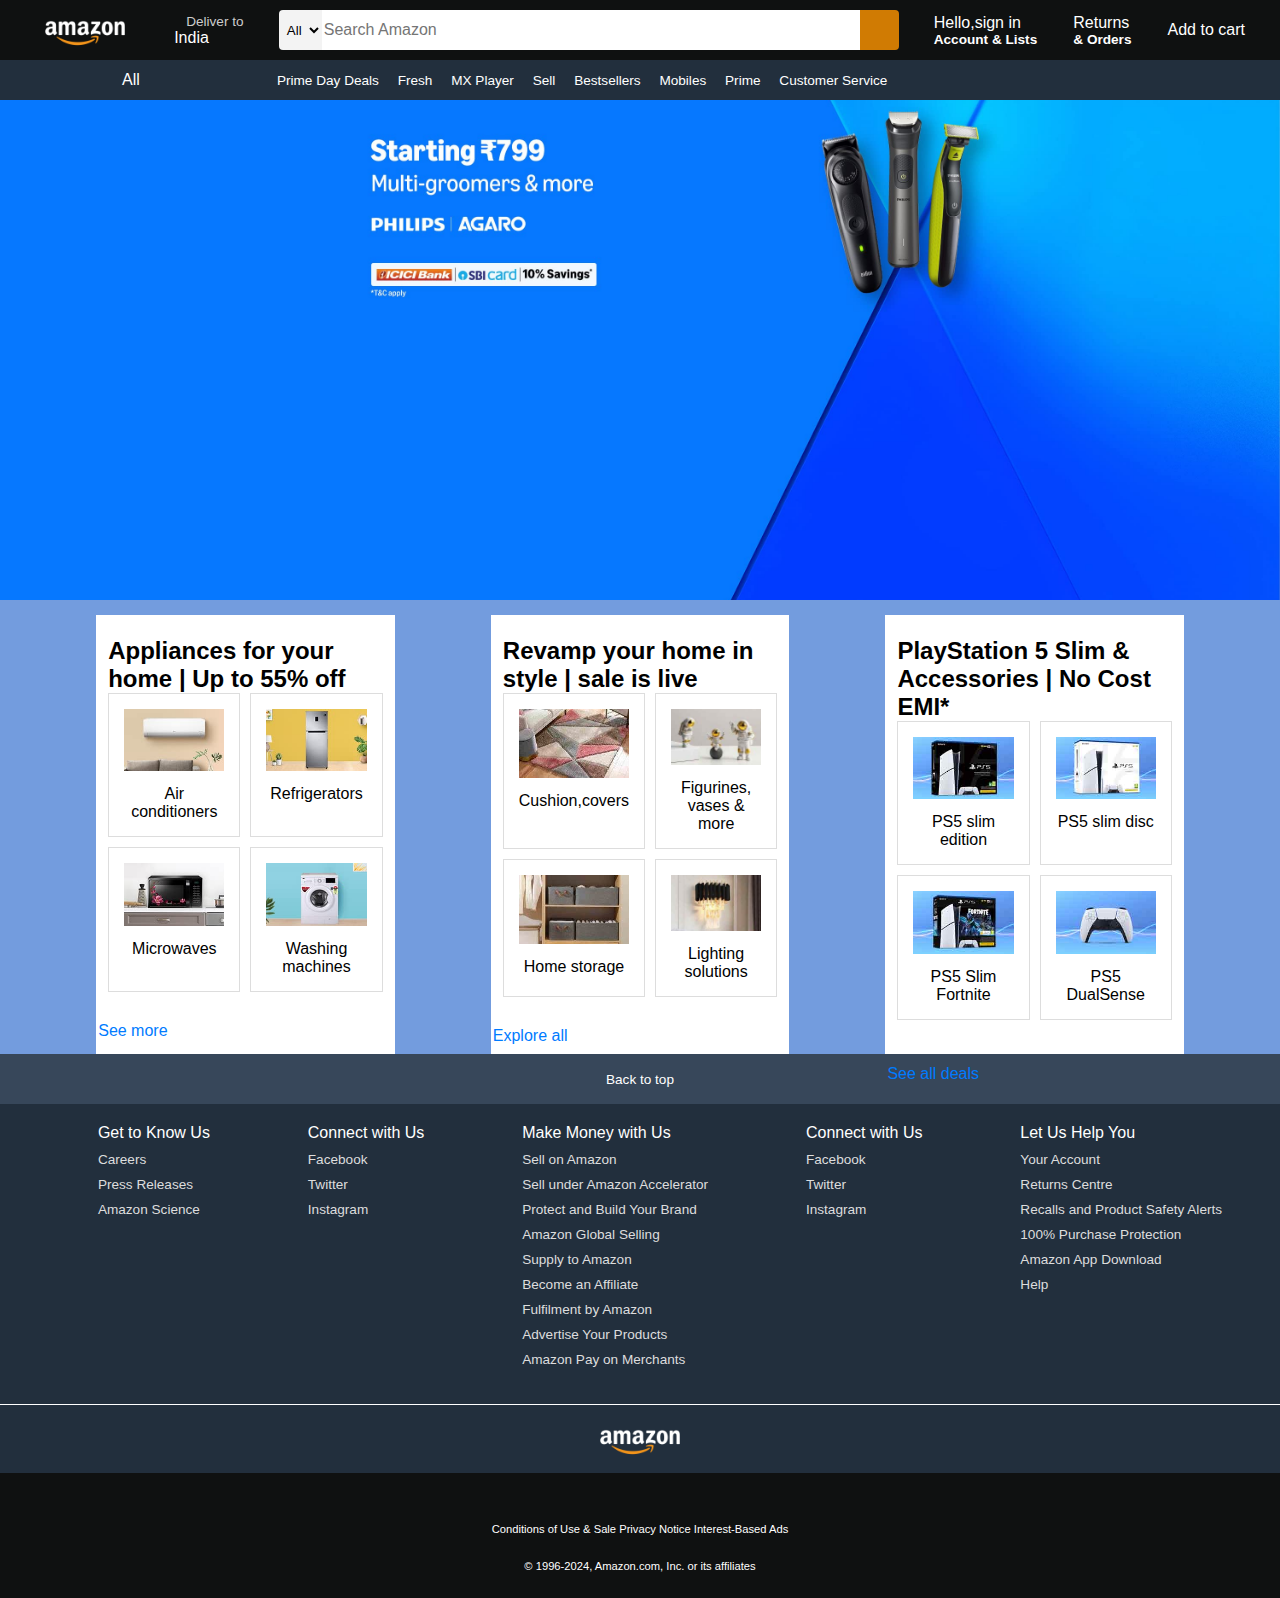
<file: index.html>
<!DOCTYPE html>
<html lang="en">
<head>
    <meta charset="UTF-8">
    <meta name="viewport" content="width=device-width, initial-scale=1.0">
    <title>Amazon</title>
    <link rel="stylesheet" href="amazon.css" >
    <link rel="stylesheet" href="https://cdnjs.cloudflare.com/ajax/libs/font-awesome/6.5.1/css/all.min.css" integrity="sha512-DTOQO9RWCH3ppGqcWaEA1BIZOC6xxalwEsw9c2QQeAIftl+Vegovlnee1c9QX4TctnWMn13TZye+giMm8e2LwA==" crossorigin="anonymous" referrerpolicy="no-referrer" />
</head>
<body>
    <header>
        <div class="navbar">
           <div class="nav-logo border">
              <div class="logo"></div>
           </div>
        
        
           <div class="address border">
               <p class="add-first">Deliver to</p>
               <div class="add-icon">
                    <i class="fa-solid fa-location-dot"></i>
                    <p class="add-sec">India</p>
               </div>
            </div>

            <div class="search">
                <select class="search-select">
                    <option>All</option>
                </select>
                <input placeholder="Search Amazon" class="search-input">
                <div class="search-icon">
                    <i class="fa-solid fa-magnifying-glass"></i>
                </div>
            </div>

            <div class="nav-signin border">
                <p><span>Hello,sign in</span></p>
                <p class="nav-second">Account & Lists</p>
            </div>

            <div class="nav-return border">
                <p><span>Returns</span></p>
                <p class="nav-second">& Orders</p>
            </div>

             <div class="nav-cart border">
                <i class="fa-solid fa-cart-shopping"></i>
                Add to cart
             </div>



        </div>    

        <div class="panel">
            <div class="panel-all">
                <i class="fa-solid fa-bars"></i>
                All
            </div>
            <div class="panel-ops">
                <p>Prime Day Deals</p>
                <p>Fresh</p>
                <p>MX Player</p>
                <p>Sell</p>
                <p>Bestsellers</p>
                <p>Mobiles</p>
                <p>Prime</p>
                <p>Customer Service</p>


            </div>

        </div>
        

    </header>

    <div class="hero-section">
         
    </div>

    <div class="shop-section">
       
        <div class="box1 box">
    <div class="box-content">       
        <h2>Appliances for your home | Up to 55% off</h2>
    
    <div class="categories">
        <div class="category-item">
            <img src="box1.1.jpg" alt="Air conditioners">
            <p>Air conditioners</p>
        </div>
        <div class="category-item">
            <img src="box1.2.jpg" alt="Refrigerators">
            <p>Refrigerators</p>
        </div>
        <div class="category-item">
            <img src="box1.3.jpg" alt="Microwaves">
            <p>Microwaves</p>
        </div>
        <div class="category-item">
            <img src="box1.4.jpg" alt="Washing machines">
            <p>Washing machines</p>
        </div>
    </div>
    </div>

    <a href="#" class="see-more">See more</a>
     </div>
   
        <div class="box2 box">
    <div class="box-content">       
        <h2>Revamp your home in style | sale is live</h2>
    
    <div class="categories">
        <div class="category-item">
            <img src="box2.1.jpg" alt="Cushion">
            <p>Cushion,covers</p>
        </div>
        <div class="category-item">
            <img src="box2.2.jpg" alt="Figurines">
            <p>Figurines, vases & more</p>
        </div>
        <div class="category-item">
            <img src="box2.3.jpg" alt="Home storage">
            <p>Home storage</p>
        </div>
        <div class="category-item">
            <img src="box2.4.jpg" alt="Lighting solutions">
            <p>Lighting solutions</p>
        </div>
    </div>
    </div>

    <a href="#" class="explore-all">Explore all</a>
     </div>

        <div class="box3 box">
            
    <div class="box-content">       
        <h2>PlayStation 5 Slim & Accessories | No Cost EMI*</h2>
    
    <div class="categories">
        <div class="category-item">
            <img src="3.1.jpg">
            <p>PS5 slim edition</p>
        </div>
        <div class="category-item">
            <img src="3.2.jpg">
            <p>PS5 slim disc</p>
        </div>
        <div class="category-item">
            <img src="3.3.jpg" >
            <p>PS5 Slim Fortnite</p>
        </div>
        <div class="category-item">
            <img src="3.4.jpg" >
            <p>PS5 DualSense</p>
        </div>
    </div>
    </div>

    <a href="#" class="see-all-deals">See all deals</a>
     </div>
        </div>
        

    <footer>
        <div class="foot-panel1">
            Back to top
        </div>

        <div class="foot-panel2">
            <ul>
               <p> Get to Know Us</p>
               <a>Careers</a> 
               <a>Press Releases</a>
               <a>Amazon Science</a>

            </ul>
            
            <ul>
               <p> Connect with Us </p>
               <a>Facebook</a> 
               <a>Twitter</a>
               <a>Instagram</a>

            </ul>

            <ul>
               <p> Make Money with Us</p>
               <a>Sell on Amazon</a> 
               <a>Sell under Amazon Accelerator</a>
               <a>Protect and Build Your Brand</a>
               <a>Amazon Global Selling</a>
               <a>Supply to Amazon</a>
               <a>Become an Affiliate</a>
               <a>Fulfilment by Amazon</a>
               <a>Advertise Your Products</a>
               <a>Amazon Pay on Merchants
</a>

            </ul>

            <ul>
               <p> Connect with Us </p>
               <a>Facebook</a> 
               <a>Twitter</a>
               <a>Instagram</a>

            </ul>

            <ul>
               <p> Let Us Help You </p>
               <a>Your Account</a> 
               <a>Returns Centre</a>
               <a>Recalls and Product Safety Alerts</a>
               <a>100% Purchase Protection</a>
               <a>Amazon App Download</a>
               <a>Help</a>
            </ul>
        </div>

        <div class="foot-panel3">
            <div class="logo"></div>
        </div>

        <div class="foot-panel4">
            <div class="pages">
                <a>Conditions of Use & Sale</a>
                <a>Privacy Notice</a>
                <a>Interest-Based Ads</a>
            </div>
            <div class="copyright">
                © 1996-2024, Amazon.com, Inc. or its affiliates
            </div>
        </div>


    </footer>
</body>
</html>
</file>
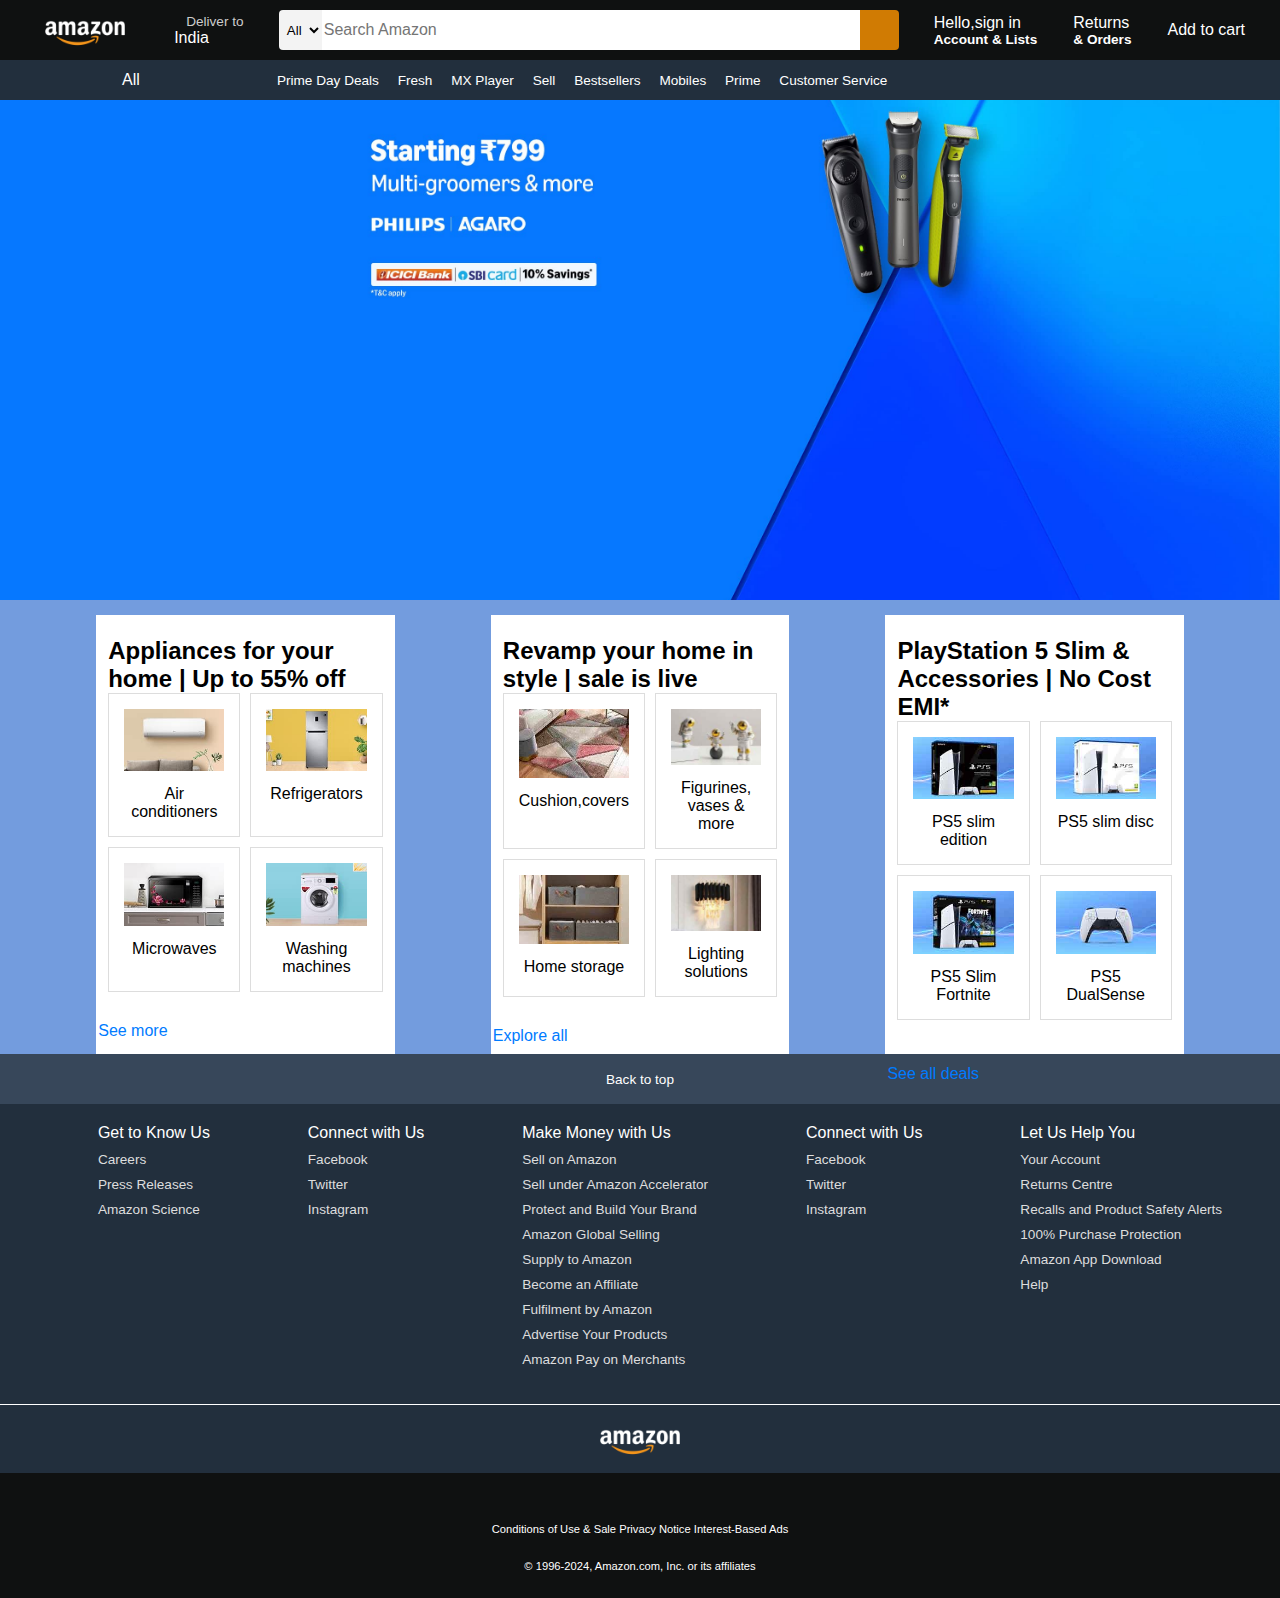
<file: amazon.html>
<!DOCTYPE html>
<html lang="en">
<head>
    <meta charset="UTF-8">
    <meta name="viewport" content="width=device-width, initial-scale=1.0">
    <title>Amazon</title>
    <link rel="stylesheet" href="amazon.css" >
    <link rel="stylesheet" href="https://cdnjs.cloudflare.com/ajax/libs/font-awesome/6.5.1/css/all.min.css" integrity="sha512-DTOQO9RWCH3ppGqcWaEA1BIZOC6xxalwEsw9c2QQeAIftl+Vegovlnee1c9QX4TctnWMn13TZye+giMm8e2LwA==" crossorigin="anonymous" referrerpolicy="no-referrer" />
</head>
<body>
    <header>
        <div class="navbar">
           <div class="nav-logo border">
              <div class="logo"></div>
           </div>
        
        
           <div class="address border">
               <p class="add-first">Deliver to</p>
               <div class="add-icon">
                    <i class="fa-solid fa-location-dot"></i>
                    <p class="add-sec">India</p>
               </div>
            </div>

            <div class="search">
                <select class="search-select">
                    <option>All</option>
                </select>
                <input placeholder="Search Amazon" class="search-input">
                <div class="search-icon">
                    <i class="fa-solid fa-magnifying-glass"></i>
                </div>
            </div>

            <div class="nav-signin border">
                <p><span>Hello,sign in</span></p>
                <p class="nav-second">Account & Lists</p>
            </div>

            <div class="nav-return border">
                <p><span>Returns</span></p>
                <p class="nav-second">& Orders</p>
            </div>

             <div class="nav-cart border">
                <i class="fa-solid fa-cart-shopping"></i>
                Add to cart
             </div>



        </div>    

        <div class="panel">
            <div class="panel-all">
                <i class="fa-solid fa-bars"></i>
                All
            </div>
            <div class="panel-ops">
                <p>Prime Day Deals</p>
                <p>Fresh</p>
                <p>MX Player</p>
                <p>Sell</p>
                <p>Bestsellers</p>
                <p>Mobiles</p>
                <p>Prime</p>
                <p>Customer Service</p>


            </div>

        </div>
        

    </header>

    <div class="hero-section">
         
    </div>

    <div class="shop-section">
       
        <div class="box1 box">
    <div class="box-content">       
        <h2>Appliances for your home | Up to 55% off</h2>
    
    <div class="categories">
        <div class="category-item">
            <img src="box1.1.jpg" alt="Air conditioners">
            <p>Air conditioners</p>
        </div>
        <div class="category-item">
            <img src="box1.2.jpg" alt="Refrigerators">
            <p>Refrigerators</p>
        </div>
        <div class="category-item">
            <img src="box1.3.jpg" alt="Microwaves">
            <p>Microwaves</p>
        </div>
        <div class="category-item">
            <img src="box1.4.jpg" alt="Washing machines">
            <p>Washing machines</p>
        </div>
    </div>
    </div>

    <a href="#" class="see-more">See more</a>
     </div>
   
        <div class="box2 box">
    <div class="box-content">       
        <h2>Revamp your home in style | sale is live</h2>
    
    <div class="categories">
        <div class="category-item">
            <img src="box2.1.jpg" alt="Cushion">
            <p>Cushion,covers</p>
        </div>
        <div class="category-item">
            <img src="box2.2.jpg" alt="Figurines">
            <p>Figurines, vases & more</p>
        </div>
        <div class="category-item">
            <img src="box2.3.jpg" alt="Home storage">
            <p>Home storage</p>
        </div>
        <div class="category-item">
            <img src="box2.4.jpg" alt="Lighting solutions">
            <p>Lighting solutions</p>
        </div>
    </div>
    </div>

    <a href="#" class="explore-all">Explore all</a>
     </div>

        <div class="box3 box">
            
    <div class="box-content">       
        <h2>PlayStation 5 Slim & Accessories | No Cost EMI*</h2>
    
    <div class="categories">
        <div class="category-item">
            <img src="3.1.jpg">
            <p>PS5 slim edition</p>
        </div>
        <div class="category-item">
            <img src="3.2.jpg">
            <p>PS5 slim disc</p>
        </div>
        <div class="category-item">
            <img src="3.3.jpg" >
            <p>PS5 Slim Fortnite</p>
        </div>
        <div class="category-item">
            <img src="3.4.jpg" >
            <p>PS5 DualSense</p>
        </div>
    </div>
    </div>

    <a href="#" class="see-all-deals">See all deals</a>
     </div>
        </div>
        

    <footer>
        <div class="foot-panel1">
            Back to top
        </div>

        <div class="foot-panel2">
            <ul>
               <p> Get to Know Us</p>
               <a>Careers</a> 
               <a>Press Releases</a>
               <a>Amazon Science</a>

            </ul>
            
            <ul>
               <p> Connect with Us </p>
               <a>Facebook</a> 
               <a>Twitter</a>
               <a>Instagram</a>

            </ul>

            <ul>
               <p> Make Money with Us</p>
               <a>Sell on Amazon</a> 
               <a>Sell under Amazon Accelerator</a>
               <a>Protect and Build Your Brand</a>
               <a>Amazon Global Selling</a>
               <a>Supply to Amazon</a>
               <a>Become an Affiliate</a>
               <a>Fulfilment by Amazon</a>
               <a>Advertise Your Products</a>
               <a>Amazon Pay on Merchants
</a>

            </ul>

            <ul>
               <p> Connect with Us </p>
               <a>Facebook</a> 
               <a>Twitter</a>
               <a>Instagram</a>

            </ul>

            <ul>
               <p> Let Us Help You </p>
               <a>Your Account</a> 
               <a>Returns Centre</a>
               <a>Recalls and Product Safety Alerts</a>
               <a>100% Purchase Protection</a>
               <a>Amazon App Download</a>
               <a>Help</a>
            </ul>
        </div>

        <div class="foot-panel3">
            <div class="logo"></div>
        </div>

        <div class="foot-panel4">
            <div class="pages">
                <a>Conditions of Use & Sale</a>
                <a>Privacy Notice</a>
                <a>Interest-Based Ads</a>
            </div>
            <div class="copyright">
                © 1996-2024, Amazon.com, Inc. or its affiliates
            </div>
        </div>


    </footer>
</body>
</html>
</file>
<file: amazon.css>
*{
    margin: 0;
    font-family: Arial;
    border: border-box;
}

.navbar {
    height: 60px;
    background-color: #0f1111;
    color: white;
    display: flex;
    align-items: center;
    justify-content: space-evenly;


}

.nav-logo{
    height:50px;
    width: 100px;
}

.logo{
    background-image: url("amazon_logo.png");
    background-size: cover;
    height:50px;
    width:100%;
}

.border{
    border: 1.5px solid transparent;

}


.border:hover{
    border: 1.5px solid white
}

/** box 2 **/
.add-first{
    color: #cccccc;
    font-size: 0.85rem;
    margin-left: 15px;
}

.add-sec{
    font-size: 1rem;
    margin-left: 3px;

}

.add-icon{
    display: flex;
    align-items: center;
}

/** search bar **/

.search{
    display: flex;
    justify-content: space-evenly;
    width: 620px;
    height: 40px;
    border-radius: 3px;
}

.search-select{
    
    background-color: #f3f3f3;
    width: 50px;
    text-align: center;
    border-top-left-radius: 4px;
    border-bottom-left-radius: 4px;
    border: none;
}

.search-input{
    
    width: 100%;
    font-size: 1rem;
    border: none;

}

.search-icon{
 
    width: 45px;
    display: flex;
    justify-content: center;
    align-items: center;
    font-size: 1.3rem;
    background-color: rgba(255, 149, 0, 0.808);
    border-top-right-radius: 4px;
    border-bottom-right-radius: 4px;
    color: #0f1111;

}

.search:hover{
    border: 2px solid orange;

}

/** box 4 **/

span{
    font-size: 0,7rem;
}

.nav-second{
    font-size: 0.85rem;
    font-weight: 700;
    
}

.nav-cart i{
    font-size: 0.85rem;
    font-weight: 700;
}

.panel {
    height: 40px;
    background-color: #222f3d;
    display: flex;
    color: white;
    align-items: center;
    justify-content: space-evenly;
}

.panel-ops p{
    display: inline;
    margin-left: 15px;

}

.panel-ops {
    width: 70%;
    font-size: 0.85rem;
}

.hero-section {
    background-image: url("amazon1.jpg");
    height:500px;
    background-size: cover;
    display: flex;
    justify-content: center;
    align-items: flex-end;

}

.shop-section {
    display: flex;
    justify-content: space-evenly;
    background-color: rgb(115, 156, 222);
}

.box{
    border: 2px solid rgb(255, 255, 255);
    height: 400px;
    width: 23%;
    background-color: white;
    padding: 20px 0px 15px;
    margin-top: 15px;

}


.categories {
    display: grid;
    grid-template-columns: 1fr 1fr;
    gap: 10px;

}

.category-item {
    border: 1px solid #ddd;
    padding: 15px;
    text-align: center;
    

}

.category-item img {
    max-width: 100%;
    height: auto;
    margin-bottom: 10px;

    
}



 
.see-more {
    margin-top: 30px;
    font-size: 1em;
    color: #007bff;
    text-decoration: none;
    display: block;
}

.explore-all {
    margin-top: 30px;
    font-size: 1em;
    color: #007bff;
    text-decoration: none;
    display: block;
}
    

.see-all-deals {
    margin-top: 45px;
    font-size: 1em;
    color: #007bff;
    text-decoration: none;
    display: block;
}
    


.box-img{
    
    height: 300px;
    background-image: contain;
    margin-top: 1rem;
    margin-bottom: 1rem;
    
}

.box-content{
    margin-left: 10px;
    margin-right: 10px;

}

.foot-panel1 {
    background-color: #37475a;
    color: white;
    height: 50px;
    display: flex;
    justify-content: center;
    align-items: center;
    font-size: 0.85rem;
}

.foot-panel2 {
    background-color: #222f3d;
    color: white;
    height: 300px;
    display:flex;
    justify-content: space-evenly;
}

ul{
    margin-top: 20px;
}

ul a{
    display: block;
    font-size: 0.85rem;
    margin-top: 10px;
    color: #dddddd;
}

.foot-panel3 {
    background-color: #222f3d;
    color: white;
    border-top: 0.5px solid white;
    height:68px;
    display: flex;
    justify-content: center;
    align-items: center;
}

.logo{
    background-image: url("amazon_logo.png");
    background-size: cover;
    height:50px;
    width: 100px;
    
}

.foot-panel4{
    background-color: #0f1111;
    color:white;
    height:100px;
    text-align: center;
    padding-top: 25px;
}

.pages{
    font-size:0.7rem;
    text-align: center;
    padding-top: 25px;
}

.copyright{
    padding-top: 25px;
    font-size:0.7rem;
    text-align: center;
}
</file>
